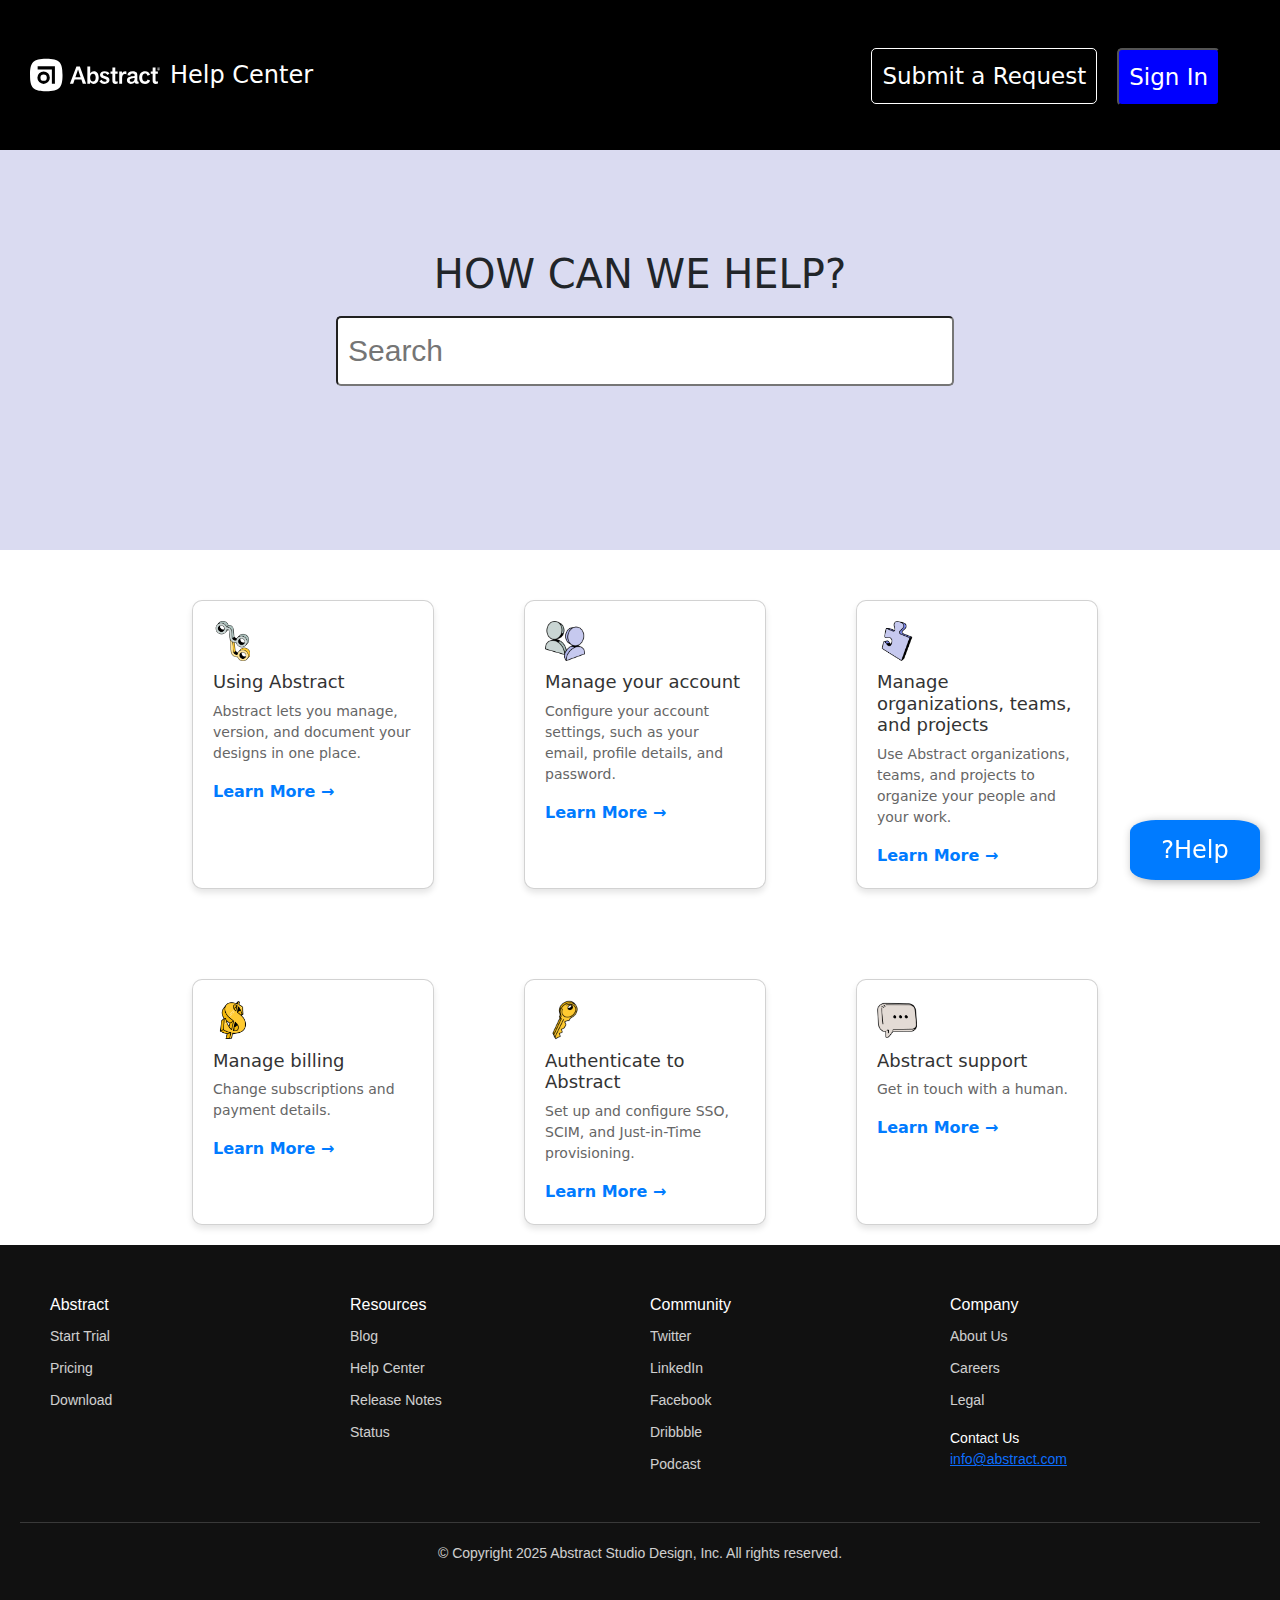
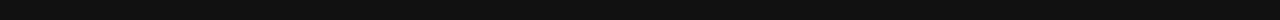
<file: index.html>
<!DOCTYPE html>
<html lang="en">
<head>
    <meta charset="UTF-8">
    <meta name="viewport" content="width=device-width, initial-scale=1.0">
    <title>Intern Task</title>
    <link href="https://cdn.jsdelivr.net/npm/bootstrap@5.3.3/dist/css/bootstrap.min.css" rel="stylesheet" integrity="sha384-QWTKZyjpPEjISv5WaRU9OFeRpok6YctnYmDr5pNlyT2bRjXh0JMhjY6hW+ALEwIH" crossorigin="anonymous">
    <link rel="stylesheet" href="test.css">
</head>
<body>
    <nav class="navbar">
        <div class="nav-left">
            <a href="index.html" class="logo">
                <img src="img/logo.svg" alt="Logo" class="logo-img">
            </a> 
              <a href="index.html" class="logo-text">Help Center</a>
        </div>

        <div class="nav-right">
            <ul class="nav-links">
                <li><button class="req">Submit a Request</button></li>
                <li><button  onclick="login()" class="signin">Sign In</button></li>
            </ul>
            <div class="hamburger" id="hamburger">
                <span class="bar"></span>
                <span class="bar"></span>
                <span class="bar"></span>
            </div>
        </div> </nav>
    <div class="centerpart">
        <div class="row justify-content-center">
            <div class="col-xs-12 col-sm-6 "><h1 class="msg"> HOW CAN WE HELP?</h1></div></div>
            <div class="row justify-content-center"><div class="col-12 col-sm-6 " ><form class="d-flex">
        <input type="search" placeholder="Search"  class="search" id="searchInput" ></form>
        </div>
    </div></div>
    
        <div class="container">
            <div class="card">
                <img src="img/icon-versions.png" alt="Using Abstract">
                <h2>Using Abstract</h2>
                <p>Abstract lets you manage, version, and document your designs in one place.</p>
                <a href="#">Learn More →</a>
            </div>
    
            <div class="card">
                <img src="img/icon-account.png" alt="Manage your account">
                <h2>Manage your account</h2>
                <p>Configure your account settings, such as your email, profile details, and password.</p>
                <a href="#">Learn More →</a>
            </div>
    
            <div class="card">
                <img src="img/icon-organizations.png" alt="Manage organizations">
                <h2>Manage organizations, teams, and projects</h2>
                <p>Use Abstract organizations, teams, and projects to organize your people and your work.</p>
                <a href="#">Learn More →</a>
            </div>
    
            <div class="card">
                <img src="img/icon-billing.png" alt="Manage billing">
                <h2>Manage billing</h2>
                <p>Change subscriptions and payment details.</p>
                <a href="#">Learn More →</a>
            </div>
            <div class="card">
                <img src="img/icon-authenticate.png" alt="Manage billing">
                <h2>Authenticate to Abstract</h2>
                <p>Set up and configure SSO, SCIM, and Just-in-Time provisioning.</p>
                <a href="#">Learn More →</a>
            </div>
            <div class="card">
                <img src="img/icon-comment.png" alt="Manage billing">
                <h2>Abstract support</h2>
                <p>Get in touch with a human.</p>
                <a href="#">Learn More →</a>
            </div>
        </div>
    
        <footer>
            <div class="footer-container">
                <div class="footer-column">
                    <h3>Abstract</h3>
                    <ul>
                        <li><a href="#">Start Trial</a></li>
                        <li><a href="#">Pricing</a></li>
                        <li><a href="#">Download</a></li>
                    </ul>
                </div>
        
                <div class="footer-column">
                    <h3>Resources</h3>
                    <ul>
                        <li><a href="#">Blog</a></li>
                        <li><a href="#">Help Center</a></li>
                        <li><a href="#">Release Notes</a></li>
                        <li><a href="#">Status</a></li>
                    </ul>
                </div>
        
                <div class="footer-column">
                    <h3>Community</h3>
                    <ul>
                        <li><a href="#">Twitter</a></li>
                        <li><a href="#">LinkedIn</a></li>
                        <li><a href="#">Facebook</a></li>
                        <li><a href="#">Dribbble</a></li>
                        <li><a href="#">Podcast</a></li>
                    </ul>
                </div>
        
                <div class="footer-column">
                    <h3>Company</h3>
                    <ul>
                        <li><a href="#">About Us</a></li>
                        <li><a href="#">Careers</a></li>
                        <li><a href="#">Legal</a></li>
                    </ul>
                    <p>Contact Us<br><a href="mailto:info@abstract.com">info@abstract.com</a></p>
                </div>
            </div>
        
            <div class="footer-bottom">
                <p>© Copyright 2025 Abstract Studio Design, Inc. All rights reserved.</p>
            </div>
        </footer>
        <button class="floating-btn" onclick="openchat()">?Help</button>
    <script src="test1.js"></script>

</body>
</html>
</file>
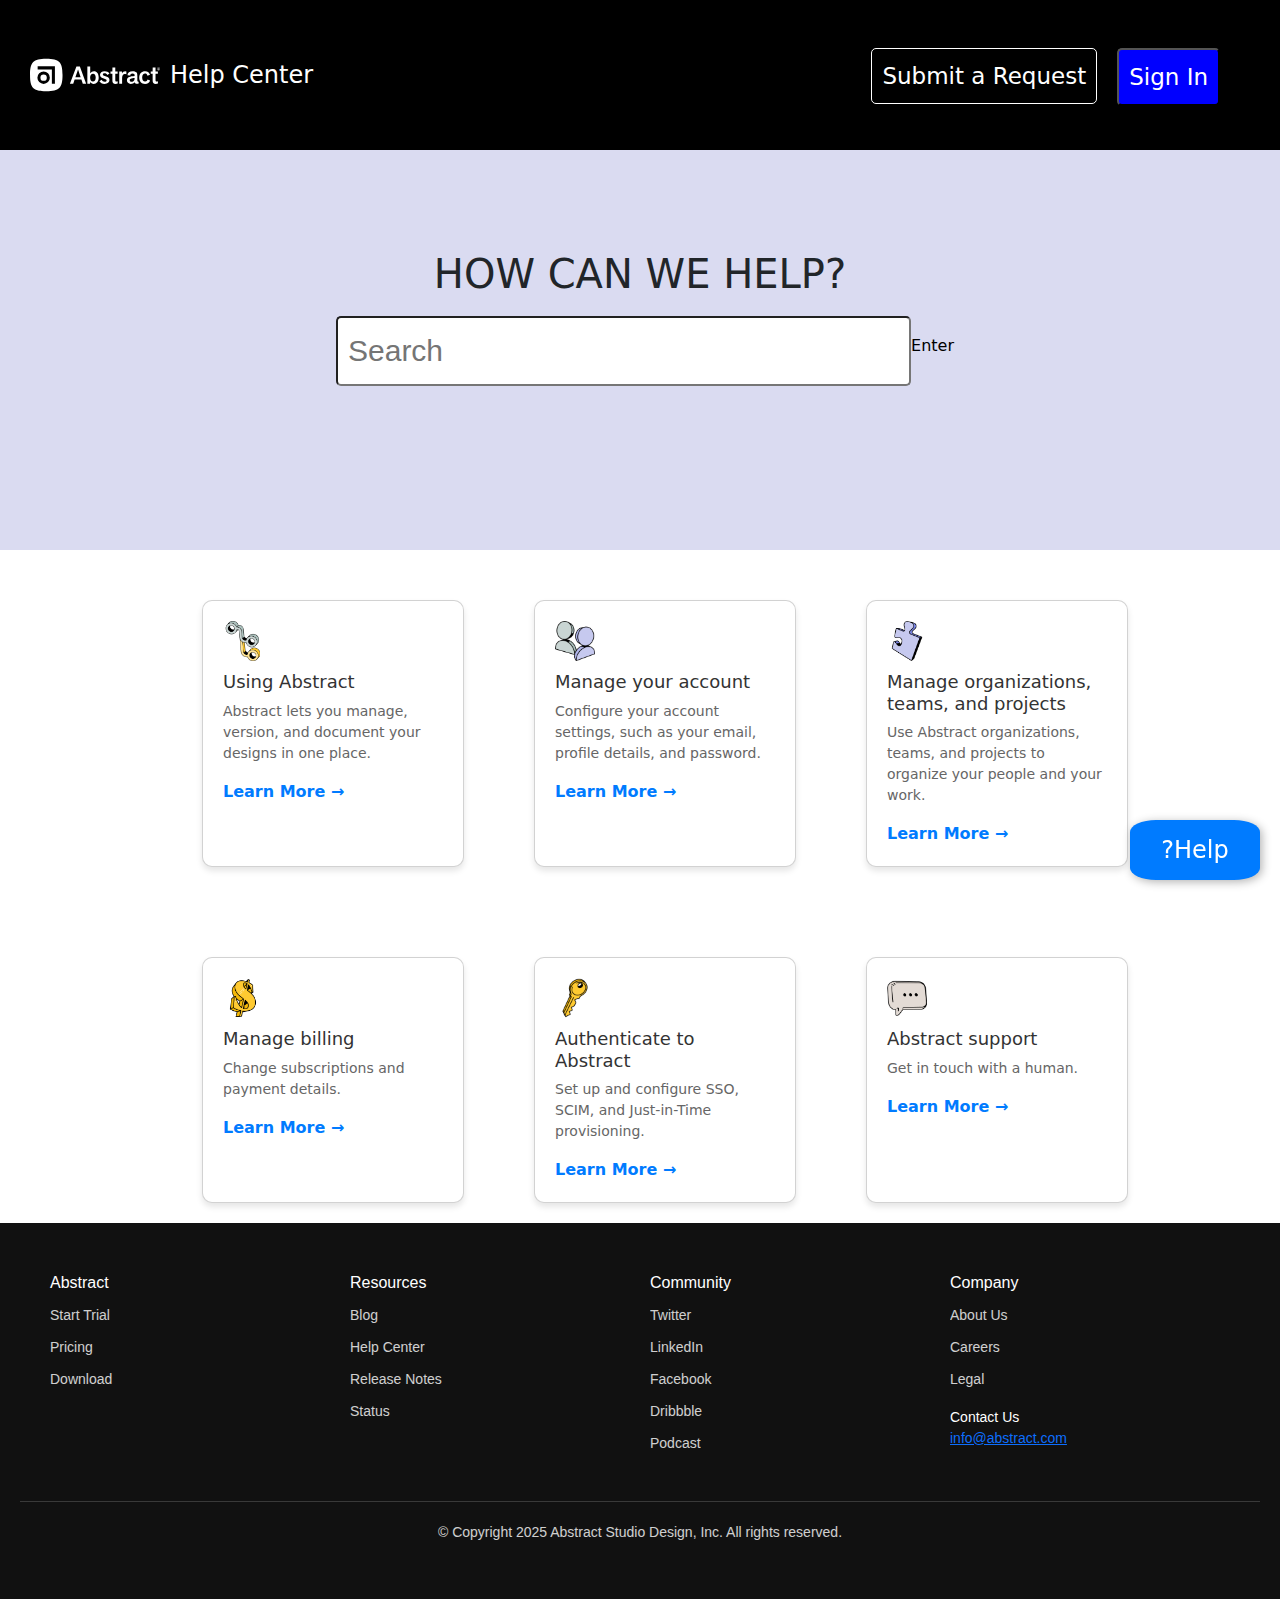
<file: intern task/index.html>
<!DOCTYPE html>
<html lang="en">
<head>
    <meta charset="UTF-8">
    <meta name="viewport" content="width=device-width, initial-scale=1.0">
    <title>Intern Task</title>
    <link href="https://cdn.jsdelivr.net/npm/bootstrap@5.3.3/dist/css/bootstrap.min.css" rel="stylesheet" integrity="sha384-QWTKZyjpPEjISv5WaRU9OFeRpok6YctnYmDr5pNlyT2bRjXh0JMhjY6hW+ALEwIH" crossorigin="anonymous">
    <link rel="stylesheet" href="test.css">
</head>
<body>
    <nav class="navbar">
        <div class="nav-left">
            <a href="index.html" class="logo">
                <img src="img/logo.svg" alt="Logo" class="logo-img">
            </a> 
              <a href="index.html" class="logo-text">Help Center</a>
        </div>

        <div class="nav-right">
            <ul class="nav-links">
                <li><button class="req">Submit a Request</button></li>
                <li><button  onclick="login()" class="signin">Sign In</button></li>
            </ul>
            <div class="hamburger" id="hamburger">
                <span class="bar"></span>
                <span class="bar"></span>
                <span class="bar"></span>
            </div>
        </div> </nav>
    <div class="centerpart">
        <div class="row justify-content-center">
            <div class="col-12 col-sm-6 "><h1 class="msg"> HOW CAN WE HELP?</h1></div></div>
    <div class="row justify-content-center"><div class="col-12 col-sm-6 "><form class="d-flex">
        <input type="search" placeholder="Search"  class="search" id="searchInput" ><button style="background: none; border: none;padding: 0;font-size: 16px;cursor: pointer;" >Enter</button></form>
        </div></div>
    </div>
    
        <div class="container">
            <div class="card">
                <img src="img/icon-versions.png" alt="Using Abstract">
                <h2>Using Abstract</h2>
                <p>Abstract lets you manage, version, and document your designs in one place.</p>
                <a href="#">Learn More →</a>
            </div>
    
            <div class="card">
                <img src="img/icon-account.png" alt="Manage your account">
                <h2>Manage your account</h2>
                <p>Configure your account settings, such as your email, profile details, and password.</p>
                <a href="#">Learn More →</a>
            </div>
    
            <div class="card">
                <img src="img/icon-organizations.png" alt="Manage organizations">
                <h2>Manage organizations, teams, and projects</h2>
                <p>Use Abstract organizations, teams, and projects to organize your people and your work.</p>
                <a href="#">Learn More →</a>
            </div>
    
            <div class="card">
                <img src="img/icon-billing.png" alt="Manage billing">
                <h2>Manage billing</h2>
                <p>Change subscriptions and payment details.</p>
                <a href="#">Learn More →</a>
            </div>
            <div class="card">
                <img src="img/icon-authenticate.png" alt="Manage billing">
                <h2>Authenticate to Abstract</h2>
                <p>Set up and configure SSO, SCIM, and Just-in-Time provisioning.</p>
                <a href="#">Learn More →</a>
            </div>
            <div class="card">
                <img src="img/icon-comment.png" alt="Manage billing">
                <h2>Abstract support</h2>
                <p>Get in touch with a human.</p>
                <a href="#">Learn More →</a>
            </div>
        </div>
    
        <footer>
            <div class="footer-container">
                <div class="footer-column">
                    <h3>Abstract</h3>
                    <ul>
                        <li><a href="#">Start Trial</a></li>
                        <li><a href="#">Pricing</a></li>
                        <li><a href="#">Download</a></li>
                    </ul>
                </div>
        
                <div class="footer-column">
                    <h3>Resources</h3>
                    <ul>
                        <li><a href="#">Blog</a></li>
                        <li><a href="#">Help Center</a></li>
                        <li><a href="#">Release Notes</a></li>
                        <li><a href="#">Status</a></li>
                    </ul>
                </div>
        
                <div class="footer-column">
                    <h3>Community</h3>
                    <ul>
                        <li><a href="#">Twitter</a></li>
                        <li><a href="#">LinkedIn</a></li>
                        <li><a href="#">Facebook</a></li>
                        <li><a href="#">Dribbble</a></li>
                        <li><a href="#">Podcast</a></li>
                    </ul>
                </div>
        
                <div class="footer-column">
                    <h3>Company</h3>
                    <ul>
                        <li><a href="#">About Us</a></li>
                        <li><a href="#">Careers</a></li>
                        <li><a href="#">Legal</a></li>
                    </ul>
                    <p>Contact Us<br><a href="mailto:info@abstract.com">info@abstract.com</a></p>
                </div>
            </div>
        
            <div class="footer-bottom">
                <p>© Copyright 2025 Abstract Studio Design, Inc. All rights reserved.</p>
            </div>
        </footer>
        <button class="floating-btn" onclick="openchat()">?Help</button>
    <script src="test1.js"></script>

</body>
</html>
</file>
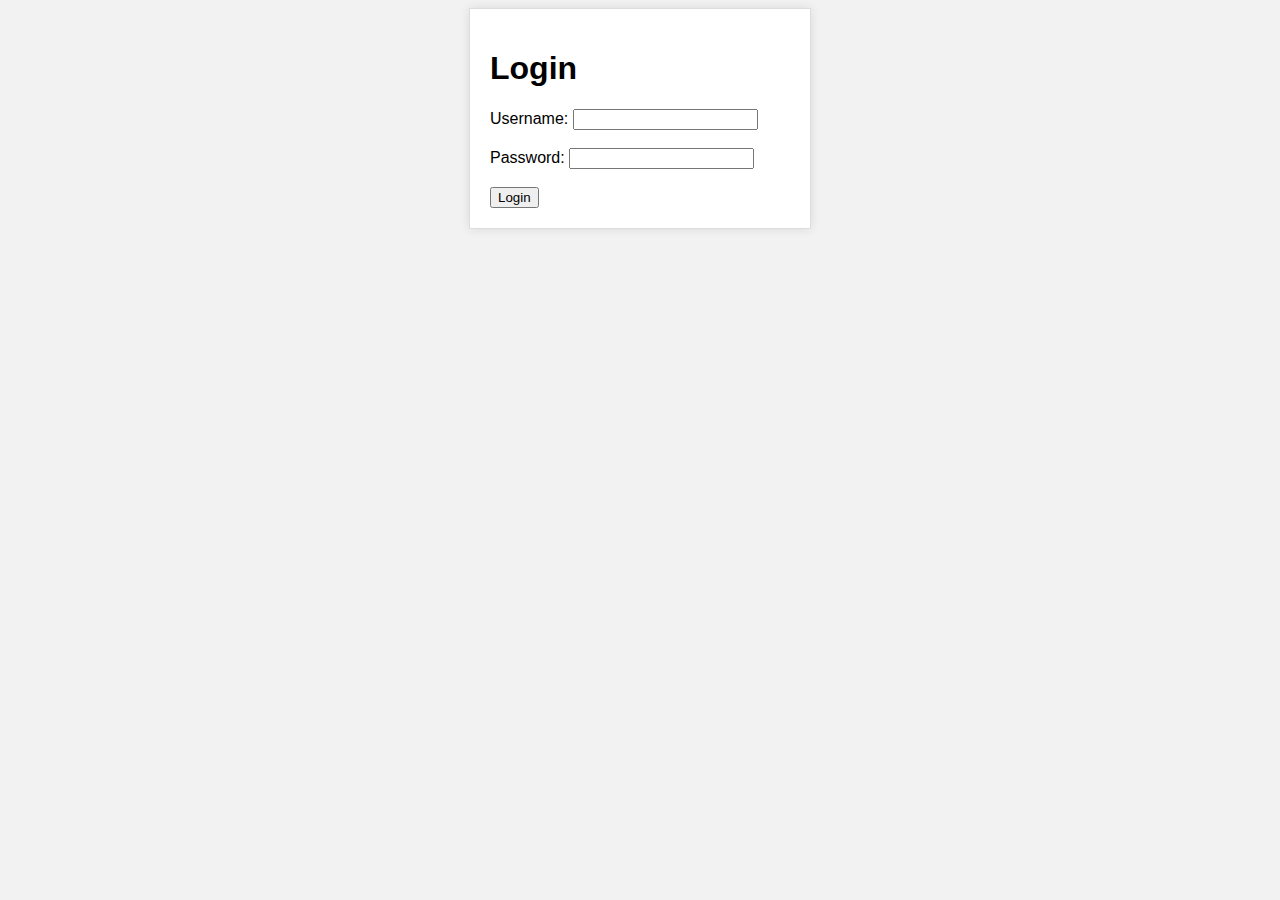
<file: login.html>
<!DOCTYPE html>
<html lang="en">
<head>
    <meta charset="UTF-8">
    <meta name="viewport" content="width=device-width, initial-scale=1.0">
    <title>Document</title>
    <style>
        body {
  font-family: Arial, sans-serif;
  background-color: #f2f2f2;
}

.login-container {
  width: 300px;
 margin: auto;
 
  padding: 20px;
  background-color: #fff;
  border: 1px solid #ddd;
  box-shadow: 0 0 10px rgba(0, 0, 0, 0.1);
}


    </style>
</head>
<body>
    <div class="login-container">
        <h1>Login</h1>
        <form id="login-form">
          <label for="username">Username:</label>
          <input type="text" id="username" name="username"><br><br>
          <label for="password">Password:</label>
          <input type="password" id="password" name="password"><br><br>
          <button type="submit">Login</button>
        </form>
      </div>
</body>
</html>
</file>
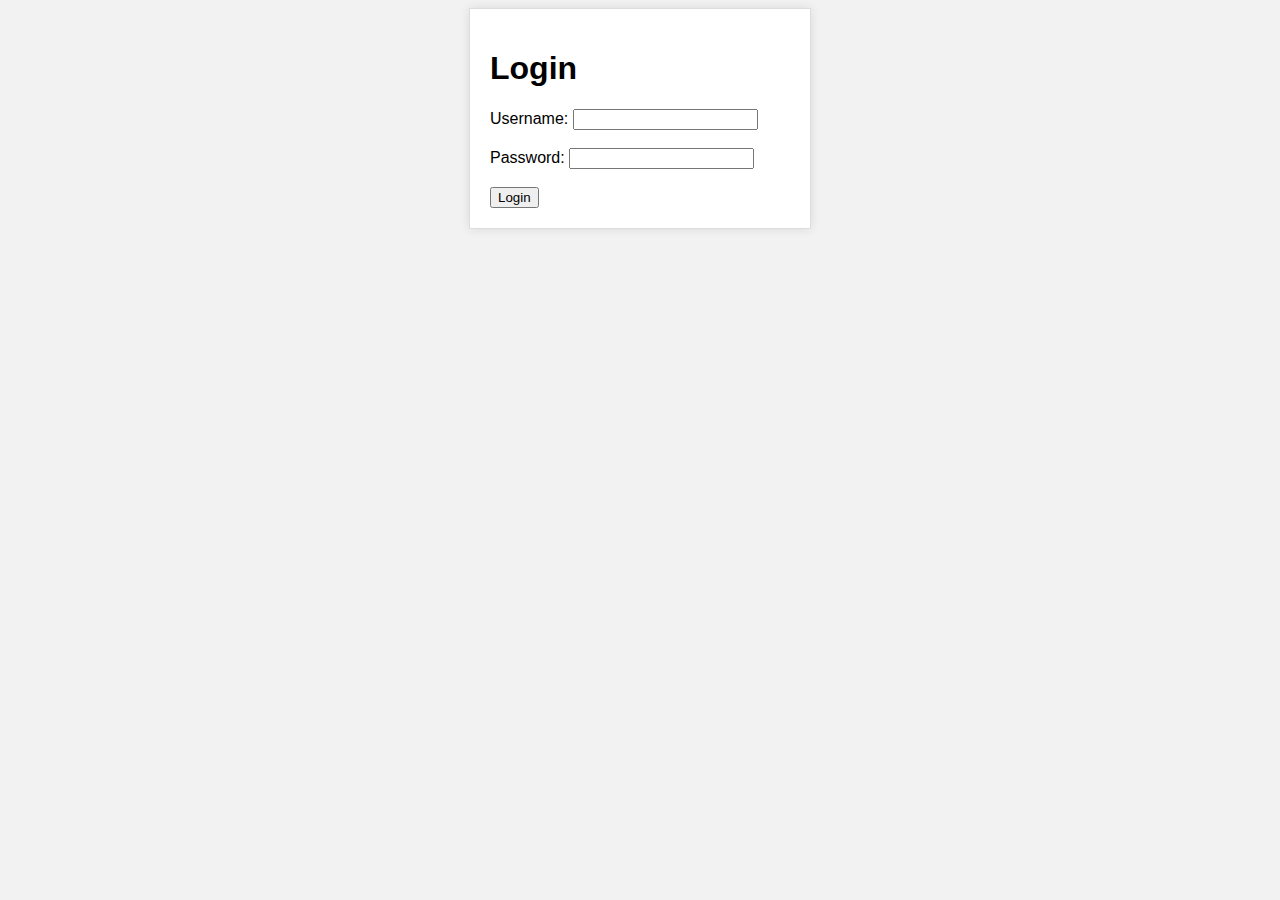
<file: intern task/login.html>
<!DOCTYPE html>
<html lang="en">
<head>
    <meta charset="UTF-8">
    <meta name="viewport" content="width=device-width, initial-scale=1.0">
    <title>Document</title>
    <style>
        body {
  font-family: Arial, sans-serif;
  background-color: #f2f2f2;
}

.login-container {
  width: 300px;
 margin: auto;
 
  padding: 20px;
  background-color: #fff;
  border: 1px solid #ddd;
  box-shadow: 0 0 10px rgba(0, 0, 0, 0.1);
}


    </style>
</head>
<body>
    <div class="login-container">
        <h1>Login</h1>
        <form id="login-form">
          <label for="username">Username:</label>
          <input type="text" id="username" name="username"><br><br>
          <label for="password">Password:</label>
          <input type="password" id="password" name="password"><br><br>
          <button type="submit">Login</button>
        </form>
      </div>
</body>
</html>
</file>
<file: test.css>
*{
            padding: 0%;
            margin: 0%;
            box-sizing: border-box;
        }
        
        .centerpart{
            text-align: center;
            
            
            justify-content: center;
            margin-top: 0px;
            background-color: #dadbf1;
            height: 400px;
            width: 100%;
            padding-top: 100px;
        }
        .footer{
            height: 400px;
            width: 100%;
background-color: black;
}

.req{
    margin-top: 20px;
    padding: 10px;
    background-color: black;
    color: white;
    border: 1px solid white;
    font-size: 23px;
    cursor: pointer;
    border-radius: 5px;
}
.signin{
    margin-top: 20px;
    padding: 10px;
    background-color: blue;
    color: white;
   
    font-size: 23px;
    text-decoration: none;
    border-radius: 5px;
}


.navbar {
   
    justify-content: space-between;
    align-items: center;
    padding: 15px 30px;
    background-color: black;
    color: white;
}

.nav-left {
    display: flex;
    align-items: center;
}

.logo-img {
    width: 130px;
    height: 120px;
    margin-right: 10px;
}

.logo-text {
    font-size: 24px;
    color: white;
    text-decoration: none;
}

.nav-right {
    display: flex;
    align-items: center;
}

.nav-links {
    display: flex;
    list-style: none;
    margin-right: 30px;
}

.nav-links li {
    margin-left: 20px;
}




.hamburger {
    display: none;
    flex-direction: column;
    justify-content: space-between;
    width: 30px;
    height: 25px;
    cursor: pointer;
}

.hamburger .bar {
    width: 100%;
    height: 5px;
    background-color: white;
}

@media (max-width: 768px) {
    .nav-right .nav-links {
        display: none;
        flex-direction: column;
        position: absolute;
        right: 0;
        background-color: #333;
        top: 60px;
        width: 200px;
        padding: 20px 0;
        text-align: center;
    }

    .nav-right .nav-links.active{
        display: flex;
        width: 300px;
        
    }

    .nav-right .nav-links li {
        margin: 10px 0;
    }

    .hamburger {
        display: flex;
    }
}
.msg{
margin-top: 0px;
}
.search{
    
    
    width: 100%;
    margin-left: 10px;
    margin-top: 10px;
height: 70px;
max-width: 620px;
min-width: 230px;
border-radius: 5px;
padding: 10px;
font-family: Arial, Helvetica, sans-serif;
font-size: 30px;
}
.container {
    display: grid;
    grid-template-columns: repeat(auto-fit, minmax(300px, 1fr));
    gap: 20px;
    max-width: 1000px;
    margin: auto;
}

.card {
    margin-top: 50px;
    margin-left: 40px;
    margin-right:30px ;
    margin-bottom: 20px;
    background: white;
    padding: 20px;
    border-radius: 10px;
    box-shadow: 0px 4px 6px rgba(0, 0, 0, 0.1);
    text-align: left;
}

.card img {
    width: 40px;
    height: auto;
    margin-bottom: 10px;
}

.card h2 {
    font-size: 18px;
    color: #333;
}

.card p {
    font-size: 14px;
    color: #666;
}

.card a {
    color: #007BFF;
    text-decoration: none;
    font-weight: bold;
}

.card a:hover {
    text-decoration: underline;
}
footer {
    background-color: #111;
    color: white;
    padding: 40px 20px;
    font-family: Arial, sans-serif;
}

.footer-container {
    display: flex;
    flex-wrap: wrap;
    justify-content: space-between;
    max-width: 1200px;
    margin: auto;
}

.footer-column {
    flex: 1;
    min-width: 200px;
    margin: 10px;
}

.footer-column h3 {
    font-size: 16px;
    margin-bottom: 10px;
}

.footer-column ul {
    list-style: none;
    padding: 0;
}

.footer-column ul li {
    margin-bottom: 8px;
}

.footer-column ul li a {
    color: white;
    text-decoration: none;
    font-size: 14px;
    opacity: 0.8;
}

.footer-column ul li a:hover {
    opacity: 1;
    text-decoration: underline;
}

.footer-column p {
    font-size: 14px;
    margin-top: 10px;
}

.footer-bottom {
    text-align: center;
    margin-top: 20px;
    border-top: 1px solid #444;
    padding-top: 20px;
    font-size: 14px;
    opacity: 0.8;
}


@media (max-width: 768px) {
    .footer-container {
        flex-direction: column;
        text-align: center;
    }

    .footer-column {
        margin-bottom: 20px;
    }
}
.floating-btn {
    position: fixed;
    bottom: 20px;
    right: 20px;
    background-color: #007BFF;
    color: white;
    border: none;
    border-radius: 20%;
    width: 130px;
    height: 60px;
    font-size: 24px;
    cursor: pointer;
    box-shadow: 2px 2px 10px rgba(0, 0, 0, 0.3);
    transition: background-color 0.3s ease;
}

.floating-btn:hover {
    background-color: #0056b3;
}
#searchResultsBox {
    display: none; /* Hidden initially */
    margin-top: 20px;
    padding: 15px;
    width: 300px;
    border: 1px solid #ddd;
    background: #f9f9f9;
    text-align: center;
    border-radius: 5px;
    box-shadow: 2px 2px 5px rgba(0, 0, 0, 0.1);
}
@media (max-width:600px){
    .search input{
        width:80%
    }
}
</file>
<file: intern task/test.css>
*{
            padding: 0%;
            margin: 0%;
            box-sizing: border-box;
        }
        
        .centerpart{
            text-align: center;
            margin-top: 0px;
            background-color: #dadbf1;
            height: 400px;
            width: 100%;
            padding-top: 100px;
        }
        .footer{
            height: 400px;
            width: 100%;
background-color: black;
}

.req{
    margin-top: 20px;
    padding: 10px;
    background-color: black;
    color: white;
    border: 1px solid white;
    font-size: 23px;
    cursor: pointer;
    border-radius: 5px;
}
.signin{
    margin-top: 20px;
    padding: 10px;
    background-color: blue;
    color: white;
   
    font-size: 23px;
    text-decoration: none;
    border-radius: 5px;
}


.navbar {
   
    justify-content: space-between;
    align-items: center;
    padding: 15px 30px;
    background-color: black;
    color: white;
}

.nav-left {
    display: flex;
    align-items: center;
}

.logo-img {
    width: 130px;
    height: 120px;
    margin-right: 10px;
}

.logo-text {
    font-size: 24px;
    color: white;
    text-decoration: none;
}

.nav-right {
    display: flex;
    align-items: center;
}

.nav-links {
    display: flex;
    list-style: none;
    margin-right: 30px;
}

.nav-links li {
    margin-left: 20px;
}




.hamburger {
    display: none;
    flex-direction: column;
    justify-content: space-between;
    width: 30px;
    height: 25px;
    cursor: pointer;
}

.hamburger .bar {
    width: 100%;
    height: 5px;
    background-color: white;
}

@media (max-width: 768px) {
    .nav-right .nav-links {
        display: none;
        flex-direction: column;
        position: absolute;
        right: 0;
        background-color: #333;
        top: 60px;
        width: 200px;
        padding: 20px 0;
        text-align: center;
    }

    .nav-right .nav-links.active{
        display: flex;
        width: 300px;
        
    }

    .nav-right .nav-links li {
        margin: 10px 0;
    }

    .hamburger {
        display: flex;
    }
}
.msg{
margin-top: 0px;
}
.search{
    margin-left: 10px;
    margin-top: 10px;
height: 70px;
width: 600px;
border-radius: 5px;
padding: 10px;
font-family: Arial, Helvetica, sans-serif;
font-size: 30px;
}
.container {
    display: grid;
    grid-template-columns: repeat(auto-fit, minmax(300px, 1fr));
    gap: 20px;
    max-width: 1000px;
    margin: auto;
}

.card {
    margin-top: 50px;
    margin-left: 50px;
    margin-bottom: 20px;
    background: white;
    padding: 20px;
    border-radius: 10px;
    box-shadow: 0px 4px 6px rgba(0, 0, 0, 0.1);
    text-align: left;
}

.card img {
    width: 40px;
    height: auto;
    margin-bottom: 10px;
}

.card h2 {
    font-size: 18px;
    color: #333;
}

.card p {
    font-size: 14px;
    color: #666;
}

.card a {
    color: #007BFF;
    text-decoration: none;
    font-weight: bold;
}

.card a:hover {
    text-decoration: underline;
}
footer {
    background-color: #111;
    color: white;
    padding: 40px 20px;
    font-family: Arial, sans-serif;
}

.footer-container {
    display: flex;
    flex-wrap: wrap;
    justify-content: space-between;
    max-width: 1200px;
    margin: auto;
}

.footer-column {
    flex: 1;
    min-width: 200px;
    margin: 10px;
}

.footer-column h3 {
    font-size: 16px;
    margin-bottom: 10px;
}

.footer-column ul {
    list-style: none;
    padding: 0;
}

.footer-column ul li {
    margin-bottom: 8px;
}

.footer-column ul li a {
    color: white;
    text-decoration: none;
    font-size: 14px;
    opacity: 0.8;
}

.footer-column ul li a:hover {
    opacity: 1;
    text-decoration: underline;
}

.footer-column p {
    font-size: 14px;
    margin-top: 10px;
}

.footer-bottom {
    text-align: center;
    margin-top: 20px;
    border-top: 1px solid #444;
    padding-top: 20px;
    font-size: 14px;
    opacity: 0.8;
}


@media (max-width: 768px) {
    .footer-container {
        flex-direction: column;
        text-align: center;
    }

    .footer-column {
        margin-bottom: 20px;
    }
}
.floating-btn {
    position: fixed;
    bottom: 20px;
    right: 20px;
    background-color: #007BFF;
    color: white;
    border: none;
    border-radius: 20%;
    width: 130px;
    height: 60px;
    font-size: 24px;
    cursor: pointer;
    box-shadow: 2px 2px 10px rgba(0, 0, 0, 0.3);
    transition: background-color 0.3s ease;
}

.floating-btn:hover {
    background-color: #0056b3;
}
#searchResultsBox {
    display: none; /* Hidden initially */
    margin-top: 20px;
    padding: 15px;
    width: 300px;
    border: 1px solid #ddd;
    background: #f9f9f9;
    text-align: center;
    border-radius: 5px;
    box-shadow: 2px 2px 5px rgba(0, 0, 0, 0.1);
}
</file>
